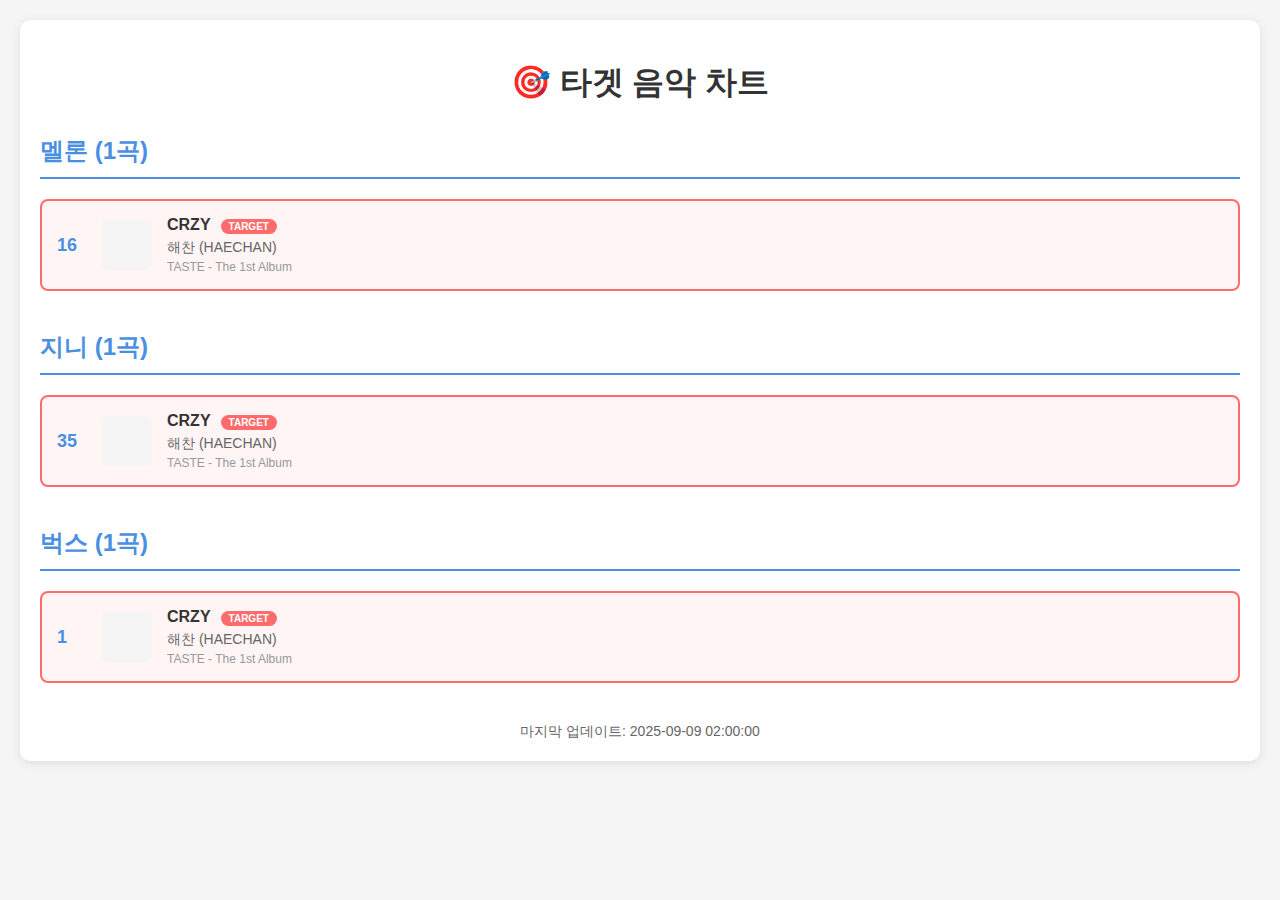
<file: target_index.html>
<!DOCTYPE html>
<html lang="ko">
<head>
    <meta charset="UTF-8">
    <meta name="viewport" content="width=device-width, initial-scale=1.0">
    <title>🎯 타겟 음악 차트</title>
    <style>
        body {
            font-family: 'Arial', sans-serif;
            margin: 0;
            padding: 20px;
            background-color: #f5f5f5;
        }
        .container {
            max-width: 1200px;
            margin: 0 auto;
            background-color: white;
            padding: 20px;
            border-radius: 10px;
            box-shadow: 0 2px 10px rgba(0, 0, 0, 0.1);
        }
        h1 {
            text-align: center;
            color: #333;
            margin-bottom: 30px;
        }
        .service-section {
            margin-bottom: 40px;
        }
        .service-title {
            font-size: 24px;
            font-weight: bold;
            color: #4a90e2;
            margin-bottom: 20px;
            padding-bottom: 10px;
            border-bottom: 2px solid #4a90e2;
        }
        .chart-list {
            display: grid;
            grid-template-columns: repeat(auto-fit, minmax(300px, 1fr));
            gap: 20px;
        }
        .song-item {
            display: flex;
            align-items: center;
            padding: 15px;
            border: 1px solid #ddd;
            border-radius: 8px;
            background-color: #fafafa;
        }
        .song-item.target {
            border: 2px solid #ff6b6b;
            background-color: #fff5f5;
        }
        .song-rank {
            font-size: 18px;
            font-weight: bold;
            color: #4a90e2;
            margin-right: 15px;
            min-width: 30px;
        }
        .song-info {
            flex: 1;
        }
        .song-title {
            font-size: 16px;
            font-weight: bold;
            color: #333;
            margin-bottom: 5px;
        }
        .song-artist {
            font-size: 14px;
            color: #666;
            margin-bottom: 3px;
        }
        .song-album {
            font-size: 12px;
            color: #999;
        }
        .album-art {
            width: 50px;
            height: 50px;
            border-radius: 5px;
            margin-right: 15px;
            object-fit: cover;
        }
        .last-updated {
            text-align: center;
            color: #666;
            font-size: 14px;
            margin-top: 30px;
        }
        .target-badge {
            background-color: #ff6b6b;
            color: white;
            padding: 2px 8px;
            border-radius: 12px;
            font-size: 10px;
            margin-left: 10px;
        }
    </style>
</head>
<body>
    <div class="container">
        <h1>🎯 타겟 음악 차트</h1>
        
        
            <div class="service-section">
                <h2 class="service-title">멜론 (1곡)</h2>
                <div class="chart-list">
                    
                <div class="song-item target">
                    <div class="song-rank">16</div>
                    <img src="https://cdnimg.melon.co.kr/cm2/album/images/120/87/109/12087109_20250908150607_500.jpg/melon/resize/120/quality/80/optimize" alt="앨범 아트" class="album-art" 
                         onerror="this.src='[data-uri]'">
                    <div class="song-info">
                        <div class="song-title">CRZY<span class="target-badge">TARGET</span></div>
                        <div class="song-artist">해찬 (HAECHAN)</div>
                        <div class="song-album">TASTE - The 1st Album</div>
                    </div>
                </div>
                
                </div>
            </div>
            
            <div class="service-section">
                <h2 class="service-title">지니 (1곡)</h2>
                <div class="chart-list">
                    
                <div class="song-item target">
                    <div class="song-rank">35</div>
                    <img src="https://image.genie.co.kr/Y/IMAGE/IMG_ALBUM/086/664/243/86664243_1757053313941_1_140x140.JPG/dims/resize/Q_80,0" alt="앨범 아트" class="album-art" 
                         onerror="this.src='[data-uri]'">
                    <div class="song-info">
                        <div class="song-title">CRZY<span class="target-badge">TARGET</span></div>
                        <div class="song-artist">해찬 (HAECHAN)</div>
                        <div class="song-album">TASTE - The 1st Album</div>
                    </div>
                </div>
                
                </div>
            </div>
            
            <div class="service-section">
                <h2 class="service-title">벅스 (1곡)</h2>
                <div class="chart-list">
                    
                <div class="song-item target">
                    <div class="song-rank">1</div>
                    <img src="https://image.bugsm.co.kr/album/images/50/41265/4126598.jpg?version=20250909013732" alt="앨범 아트" class="album-art" 
                         onerror="this.src='[data-uri]'">
                    <div class="song-info">
                        <div class="song-title">CRZY<span class="target-badge">TARGET</span></div>
                        <div class="song-artist">해찬 (HAECHAN)</div>
                        <div class="song-album">TASTE - The 1st Album</div>
                    </div>
                </div>
                
                </div>
            </div>
            
        
        <div class="last-updated">
            마지막 업데이트: 2025-09-09 02:00:00
        </div>
    </div>
</body>
</html>
</file>
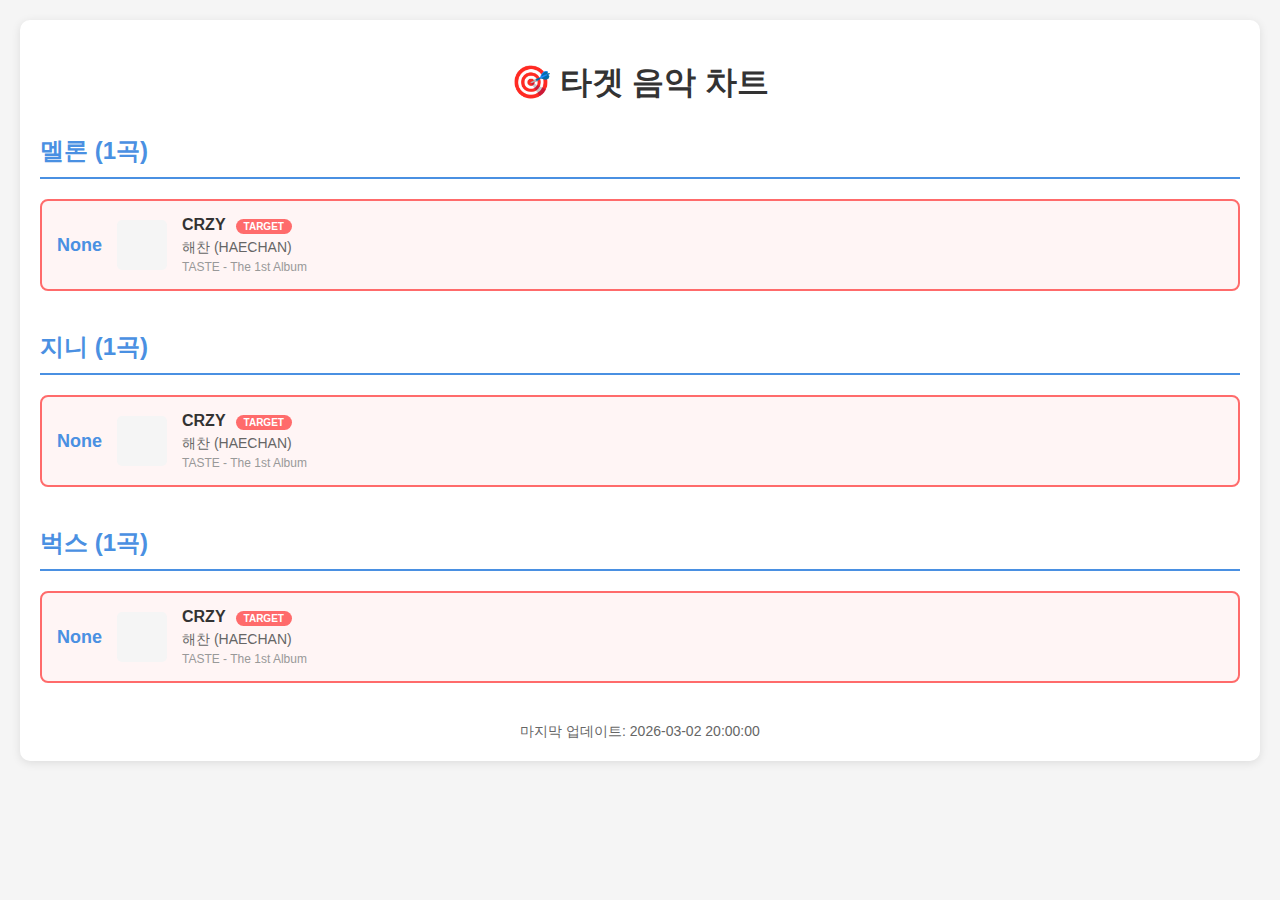
<file: docs/target_index.html>
<!DOCTYPE html>
<html lang="ko">
<head>
    <meta charset="UTF-8">
    <meta name="viewport" content="width=device-width, initial-scale=1.0">
    <title>🎯 타겟 음악 차트</title>
    <style>
        body {
            font-family: 'Arial', sans-serif;
            margin: 0;
            padding: 20px;
            background-color: #f5f5f5;
        }
        .container {
            max-width: 1200px;
            margin: 0 auto;
            background-color: white;
            padding: 20px;
            border-radius: 10px;
            box-shadow: 0 2px 10px rgba(0, 0, 0, 0.1);
        }
        h1 {
            text-align: center;
            color: #333;
            margin-bottom: 30px;
        }
        .service-section {
            margin-bottom: 40px;
        }
        .service-title {
            font-size: 24px;
            font-weight: bold;
            color: #4a90e2;
            margin-bottom: 20px;
            padding-bottom: 10px;
            border-bottom: 2px solid #4a90e2;
        }
        .chart-list {
            display: grid;
            grid-template-columns: repeat(auto-fit, minmax(300px, 1fr));
            gap: 20px;
        }
        .song-item {
            display: flex;
            align-items: center;
            padding: 15px;
            border: 1px solid #ddd;
            border-radius: 8px;
            background-color: #fafafa;
        }
        .song-item.target {
            border: 2px solid #ff6b6b;
            background-color: #fff5f5;
        }
        .song-rank {
            font-size: 18px;
            font-weight: bold;
            color: #4a90e2;
            margin-right: 15px;
            min-width: 30px;
        }
        .song-info {
            flex: 1;
        }
        .song-title {
            font-size: 16px;
            font-weight: bold;
            color: #333;
            margin-bottom: 5px;
        }
        .song-artist {
            font-size: 14px;
            color: #666;
            margin-bottom: 3px;
        }
        .song-album {
            font-size: 12px;
            color: #999;
        }
        .album-art {
            width: 50px;
            height: 50px;
            border-radius: 5px;
            margin-right: 15px;
            object-fit: cover;
        }
        .last-updated {
            text-align: center;
            color: #666;
            font-size: 14px;
            margin-top: 30px;
        }
        .target-badge {
            background-color: #ff6b6b;
            color: white;
            padding: 2px 8px;
            border-radius: 12px;
            font-size: 10px;
            margin-left: 10px;
        }
    </style>
</head>
<body>
    <div class="container">
        <h1>🎯 타겟 음악 차트</h1>
        
        
            <div class="service-section">
                <h2 class="service-title">멜론 (1곡)</h2>
                <div class="chart-list">
                    
                <div class="song-item target">
                    <div class="song-rank">None</div>
                    <img src="" alt="앨범 아트" class="album-art" 
                         onerror="this.src='[data-uri]'">
                    <div class="song-info">
                        <div class="song-title">CRZY<span class="target-badge">TARGET</span></div>
                        <div class="song-artist">해찬 (HAECHAN)</div>
                        <div class="song-album">TASTE - The 1st Album</div>
                    </div>
                </div>
                
                </div>
            </div>
            
            <div class="service-section">
                <h2 class="service-title">지니 (1곡)</h2>
                <div class="chart-list">
                    
                <div class="song-item target">
                    <div class="song-rank">None</div>
                    <img src="" alt="앨범 아트" class="album-art" 
                         onerror="this.src='[data-uri]'">
                    <div class="song-info">
                        <div class="song-title">CRZY<span class="target-badge">TARGET</span></div>
                        <div class="song-artist">해찬 (HAECHAN)</div>
                        <div class="song-album">TASTE - The 1st Album</div>
                    </div>
                </div>
                
                </div>
            </div>
            
            <div class="service-section">
                <h2 class="service-title">벅스 (1곡)</h2>
                <div class="chart-list">
                    
                <div class="song-item target">
                    <div class="song-rank">None</div>
                    <img src="" alt="앨범 아트" class="album-art" 
                         onerror="this.src='[data-uri]'">
                    <div class="song-info">
                        <div class="song-title">CRZY<span class="target-badge">TARGET</span></div>
                        <div class="song-artist">해찬 (HAECHAN)</div>
                        <div class="song-album">TASTE - The 1st Album</div>
                    </div>
                </div>
                
                </div>
            </div>
            
        
        <div class="last-updated">
            마지막 업데이트: 2026-03-02 20:00:00
        </div>
    </div>
</body>
</html>
</file>
